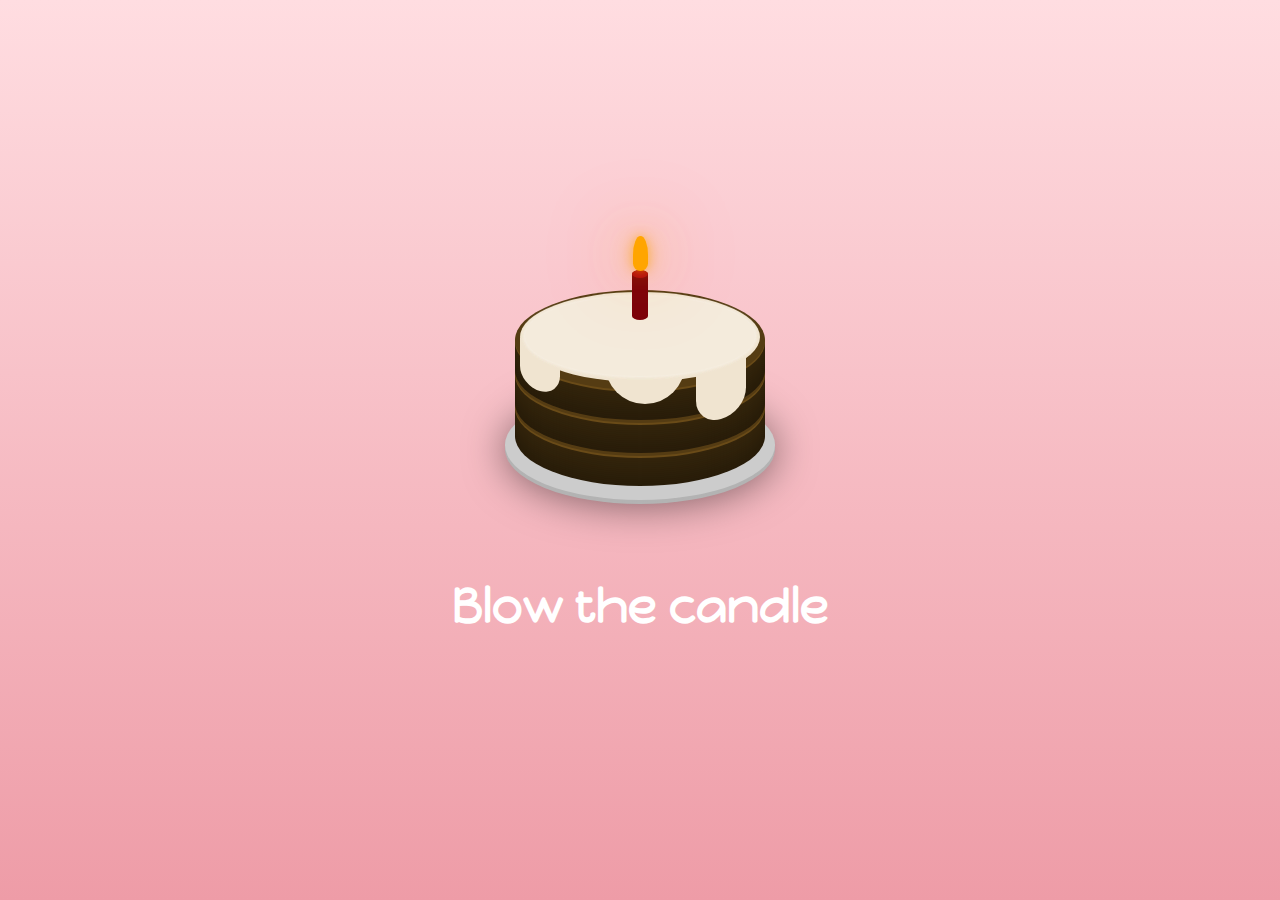
<file: index.html>
<!DOCTYPE html>
<html lang="en">
<head>
     <a href="index2.html"> <button id="continueBtn" onclick="goNext()">Continue</button></a>
    <meta charset="UTF-8">
    <meta name="viewport" content="width=device-width, initial-scale=1.0">
    <title>Happy Birthday</title>
    <link rel="stylesheet" href="style.css">
    <link rel="preconnect" href="https://fonts.googleapis.com">
    <link rel="preconnect" href="https://fonts.gstatic.com" crossorigin>
    <link href="https://fonts.googleapis.com/css2?family=Happy+Monkey&family=Roboto:ital,wght@0,100..900;1,100..900&display=swap" rel="stylesheet">
</head>
<body>
    <div class="hb">
        <h1>Blow the candle <br></h1>
        <h2></h2>
    </div>
    <div class="cake">
        <div class="plate"></div>
        <div class="layer layer-bottom"></div>
        <div class="layer layer-middle"></div>
        <div class="layer layer-top"></div>
        <div class="icing"></div>
        <div class="drip drip1"></div>
        <div class="drip drip2"></div>
        <div class="drip drip3"></div>
        <div class="candle">
            <div class="flame"></div>
            <div class="smoke"></div>
        </div>
    </div>
    <script src="script.js"></script>
</body>
</html>
</file>
<file: style.css>
* {
  padding: 0;
  margin: 0;
}

body {
      
  
      background: linear-gradient(to bottom, #ffdde1, #ee9ca7);
      height: 100vh;
     
   
}

.cake {
  position: absolute;
  width: 15.625rem;
  height: 12.5rem;
  top: 40vh;
  left: 50vw;
  margin-top: -4.375rem;
  margin-left: -7.8125rem;
}

.plate {
  width: 16.875rem;
  height: 6.875rem;
  position: absolute;
  bottom: -0.625rem;
  left: -0.625rem;
  background-color: #ccc;
  border-radius: 50%;
  box-shadow: 0 0.125rem 0 #b3b3b3,
              0 0.25rem 0 #b3b3b3,
              0 0.3125rem 2.5rem rgba(0, 0, 0, 0.5);
}

.cake > * {
  position: absolute;
}

.layer {
  display: block;
  width: 15.625rem;
  height: 6.25rem;
  border-radius: 50%;
  background-color: #553c13;
  box-shadow:
    0 0.125rem 0 #6a4b18,
    0 0.25rem 0 #33240b,
    0 0.375rem 0 #32230b,
    0 0.5rem 0 #31230b,
    0 0.625rem 0 #30220b,
    0 0.75rem 0 #2f220b,
    0 0.875rem 0 #2f210a,
    0 1rem 0 #2e200a,
    0 1.125rem 0 #2d200a,
    0 1.25rem 0 #2c1f0a,
    0 1.375rem 0 #2b1f0a,
    0 1.5rem 0 #2a1e09,
    0 1.625rem 0 #2a1d09,
    0 1.75rem 0 #291d09,
    0 1.875rem 0 #281c09;
}

.layer-top { top: 0; }
.layer-middle { top: 2.0625rem; }
.layer-bottom { top: 4.125rem; }

.icing {
  top: 0.125rem;
  left: 0.3125rem;
  background-color: #f0e4d0;
  width: 15rem;
  height: 5.625rem;
  border-radius: 50%;
}

.icing:before {
  content: "";
  position: absolute;
  top: 0.25rem;
  right: 0.3125rem;
  bottom: 0.375rem;
  left: 0.3125rem;
  background-color: #f4ebdc;
  box-shadow:
    0 0 0.25rem #f6efe3,
    0 0 0.25rem #f6efe3,
    0 0 0.25rem #f6efe3;
  border-radius: 50%;
  z-index: 1;
}

.drip {
  display: block;
  width: 3.125rem;
  height: 3.75rem;
  border-bottom-left-radius: 1.5625rem;
  border-bottom-right-radius: 1.5625rem;
  background-color: #f0e4d0;
}

.drip1 {
  top: 3.3125rem;
  left: 0.3125rem;
  transform: skewY(15deg);
  height: 3rem;
  width: 2.5rem;
}

.drip2 {
  top: 4.3125rem;
  left: 11.3125rem;
  transform: skewY(-15deg);
}

.drip3 {
  top: 3.375rem;
  left: 5.625rem;
  width: 5rem;
  border-bottom-left-radius: 2.5rem;
  border-bottom-right-radius: 2.5rem;
}

.candle {
  background-color: #7b020b;
  width: 1rem;
  height: 3.125rem;
  border-radius: 0.5rem / 0.25rem;
  top: -1.25rem;
  left: 50%;
  margin-left: -0.5rem;
  z-index: 10;
}

.candle:before {
  content: "";
  position: absolute;
  top: 0;
  left: 0;
  width: 1rem;
  height: 0.5rem;
  border-radius: 50%;
  background-color: #ad030f;
}

.flame {
  position: absolute;
  background-color: orange;
  width: 0.9375rem;
  height: 2.1875rem;
  border-radius: 0.625rem 0.625rem 0.625rem 0.625rem / 1.5625rem 1.5625rem 0.625rem 0.625rem;
  top: -2.125rem;
  left: 50%;
  margin-left: -0.46875rem;
  z-index: 10;
  box-shadow:
    0 0 0.625rem rgba(255, 165, 0, 0.5),
    0 0 1.25rem rgba(255, 165, 0, 0.5),
    0 0 3.75rem rgba(255, 165, 0, 0.5),
    0 0 5rem rgba(255, 165, 0, 0.5);
  transform-origin: 50% 90%;
  animation: flicker 1s ease-in-out alternate infinite,
             fadeOut 1s ease-in-out 3s forwards;
}

@keyframes flicker {
  0% { transform: skewX(5deg); }
  25% { transform: skewX(-5deg); }
  50% { transform: skewX(10deg); }
  75% { transform: skewX(-10deg); }
  100% { transform: skewX(5deg); }
}

@keyframes fadeOut {
  to {
    opacity: 0;
    transform: scaleY(0);
  }
}


@keyframes fadeOut {
  to {
    opacity: 0;
    transform: scaleY(0);
  }
}

.smoke {
  position: absolute;
  top: -2.5rem; /* Just above the flame */
  left: 50%;
  margin-left: -0.25rem;
  width: 0.5rem;
  height: 0.5rem;
  background: rgba(65, 61, 61, 0.5);
  border-radius: 50%;
  opacity: 0;
  z-index: 5;
  animation: smokeRise 3s ease-in-out 4s forwards;
}

@keyframes smokeRise {
  0% {
    transform: translateY(0) scale(0.8);
    opacity: 0;
  }
  20% {
    opacity: 0.4;
  }
  40% {
    transform: translateY(-10px) scale(1);
    opacity: 0.6;
  }
  70% {
    transform: translateY(-30px) scale(1.3);
    opacity: 0.3;
  }
  100% {
    transform: translateY(-60px) scale(1.5);
    opacity: 0;
  }
}

#continueBtn {
  display: none;
  position: absolute;
  top: 80vh;
  left: 50%;
  transform: translateX(-50%);
  padding: 12px 24px;
  font-size: 1.2rem;
  background-color: #ff69b4;
  border: none;
  border-radius: 30px;
  color: white;
  cursor: pointer;
  box-shadow: 0 0 15px rgba(255, 105, 180, 0.5);
  font-family: "Happy Monkey", system-ui;
  animation: fadeIn 1s ease-in forwards;
}

@keyframes fadeIn {
  from { opacity: 0; }
  to { opacity: 1; }
}   

.hb {
  text-align: center;
  flex-wrap: wrap;
}

.hb h1 {
  font-family: "Happy Monkey", system-ui;
  position: absolute;
  font-size: 3rem;
  width: 100%;
  top: 64vh;
  color: white;
  font-weight: bold;
}

@media screen and (max-width:700px) {
  .hb h1 {
    font-size: 1.8rem;
  }
}
</file>
